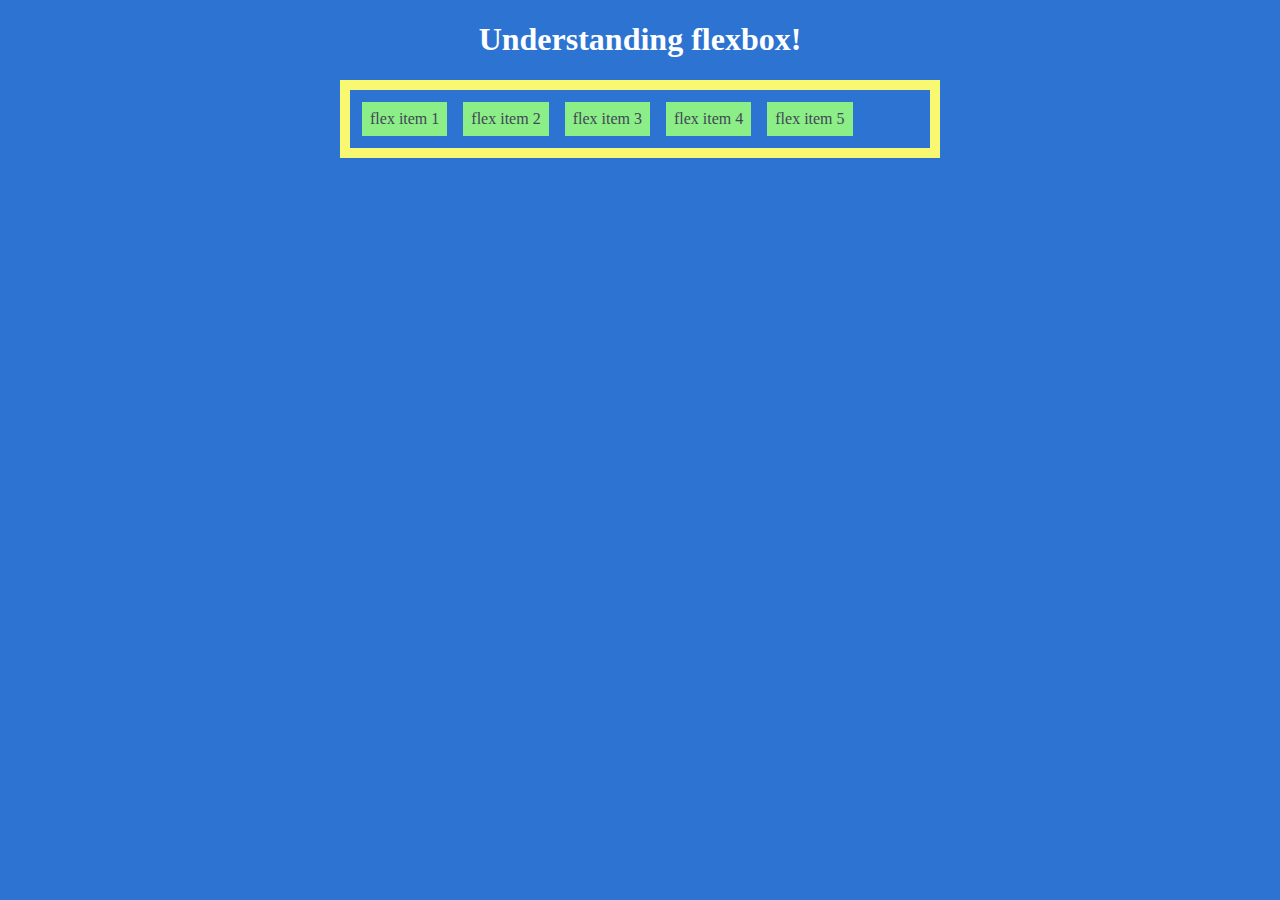
<file: 1-flex-direction-flex-wrap-and-flex-flow/index.html>
<!DOCTYPE html>
<html lang="en">
  <head>
    <meta charset="UTF-8" />
    <meta name="viewport" content="width=device-width, initial-scale=1.0" />
    <title>Flex deep dive</title>
    <link rel="stylesheet" href="./styles.css" />
  </head>
  <body>
    <h1>Understanding flexbox!</h1>
    <div class="flex-container">
      <div class="flex-item">flex item 1</div>
      <div class="flex-item">flex item 2</div>
      <div class="flex-item">flex item 3</div>
      <div class="flex-item">flex item 4</div>
      <div class="flex-item">flex item 5</div>
    </div>
  </body>
</html>
</file>
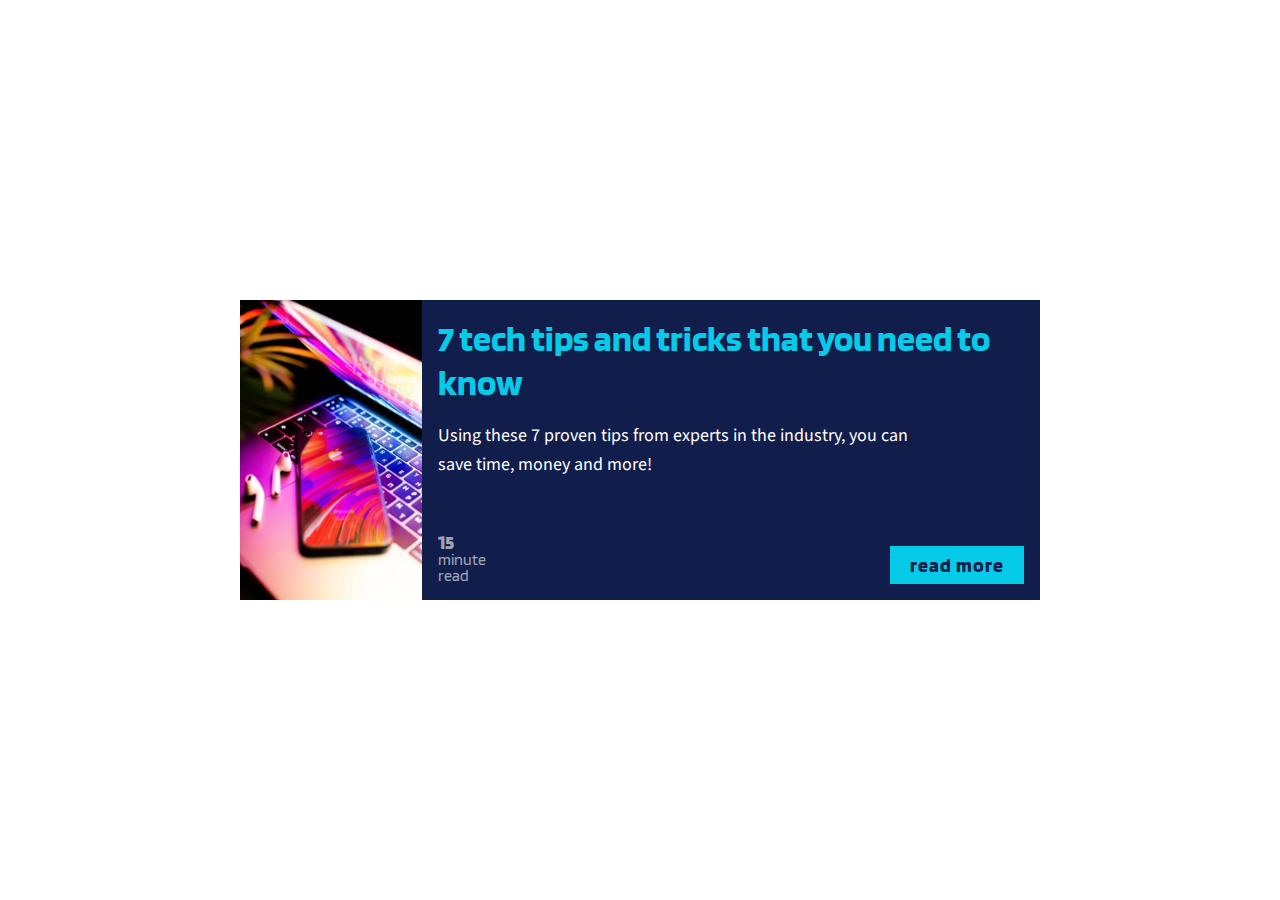
<file: 2-building-a-card-component/index.html>
<!DOCTYPE html>
<html lang="en">
  <head>
    <meta charset="UTF-8" />
    <meta name="viewport" content="width=device-width, initial-scale=1.0" />
    <link
      href="https://fonts.googleapis.com/css?family=Blinker:400,700|Source+Sans+Pro&display=swap"
      rel="stylesheet"
    />
    <link rel="stylesheet" href="./style.css" />
    <title>Card Component</title>
  </head>
  <body>
    <div class="card">
      <img
        class="card-img"
        src="img/tech.jpg"
        alt="an iphone on a macbook with dramatic lighting"
      />
      <div class="card-content">
        <h2 class="card-title">7 tech tips and tricks that you need to know</h2>
        <p class="card-body">
          Using these 7 proven tips from experts in the industry, you can save time, money
          and more!
        </p>
        <div class="card-footer">
          <p class="card-read-time"><span>15</span> minute<br />read</p>
          <a href="#" class="card-btn">read more</a>
        </div>
      </div>
    </div>
  </body>
</html>
</file>
<file: 1-flex-direction-flex-wrap-and-flex-flow/styles.css>
* {
  box-sizing: border-box;
}

body {
  margin: 0;
  background: #2c73d2;
  color: #fff;
  text-align: center;
}

.flex-container {
  border: 10px solid #f9f871;
  max-width: 600px;
  margin: 0 auto;
  padding: 0.25em;
  display: flex;
}

.flex-item {
  background: #8bee86;
  margin: 0.5em;
  padding: 0.5em;
  color: #424656;
}
</file>
<file: 2-building-a-card-component/style.css>
body {
  margin: 0;
  display: flex;
  justify-content: center;
  align-items: center;
  min-height: 100vh;
}

.card {
  width: 90%;
  /* margin: 0 auto; */
  max-width: 800px;
  background: #111d4a;
  color: #fff;
  display: flex;
  flex-direction: column;
}

.card-img {
  object-fit: cover;
  flex-basis: 200px;
  min-width: 0;
  min-height: 0;

  background: yellow;
}

.card-content {
  padding: 1em;
}

.card-title,
.card-read-time,
.card-btn {
  font-family: 'Blinker', sans-serif;
}

.card-title {
  color: #05cbe9;
  font-size: 1.75rem;
  margin: 0;
}

.card-body {
  font-size: 1rem;
  font-family: 'Source Sans Pro', sans-serif;
  line-height: 1.6;
}

.card-footer {
  display: flex;
  justify-content: space-between;
  align-items: flex-end;
  margin-top: 3em;
}

.card-btn {
  font-size: 1.25rem;
  background: #05cbe9;
  color: #111d4a;
  text-decoration: none;
  font-weight: 700;
  padding: 0.35em 1em;
  letter-spacing: 1px;
}

.card-read-time {
  margin: 0;
  opacity: 0.6;
  line-height: 1;
}

.card-read-time span {
  font-weight: 700;
  display: block;
  font-size: 1.25em;
}

@media (min-width: 600px) {
  .card {
    flex-direction: row;
  }

  .card-img {
    height: 300px;
  }

  .card-content {
    display: flex;
    flex-direction: column;
  }

  .card-title {
    font-size: 2.25rem;
  }

  .card-body {
    font-size: 1.125rem;
    max-width: 500px;
  }

  .card-footer {
    margin-top: auto;
  }
}
</file>
